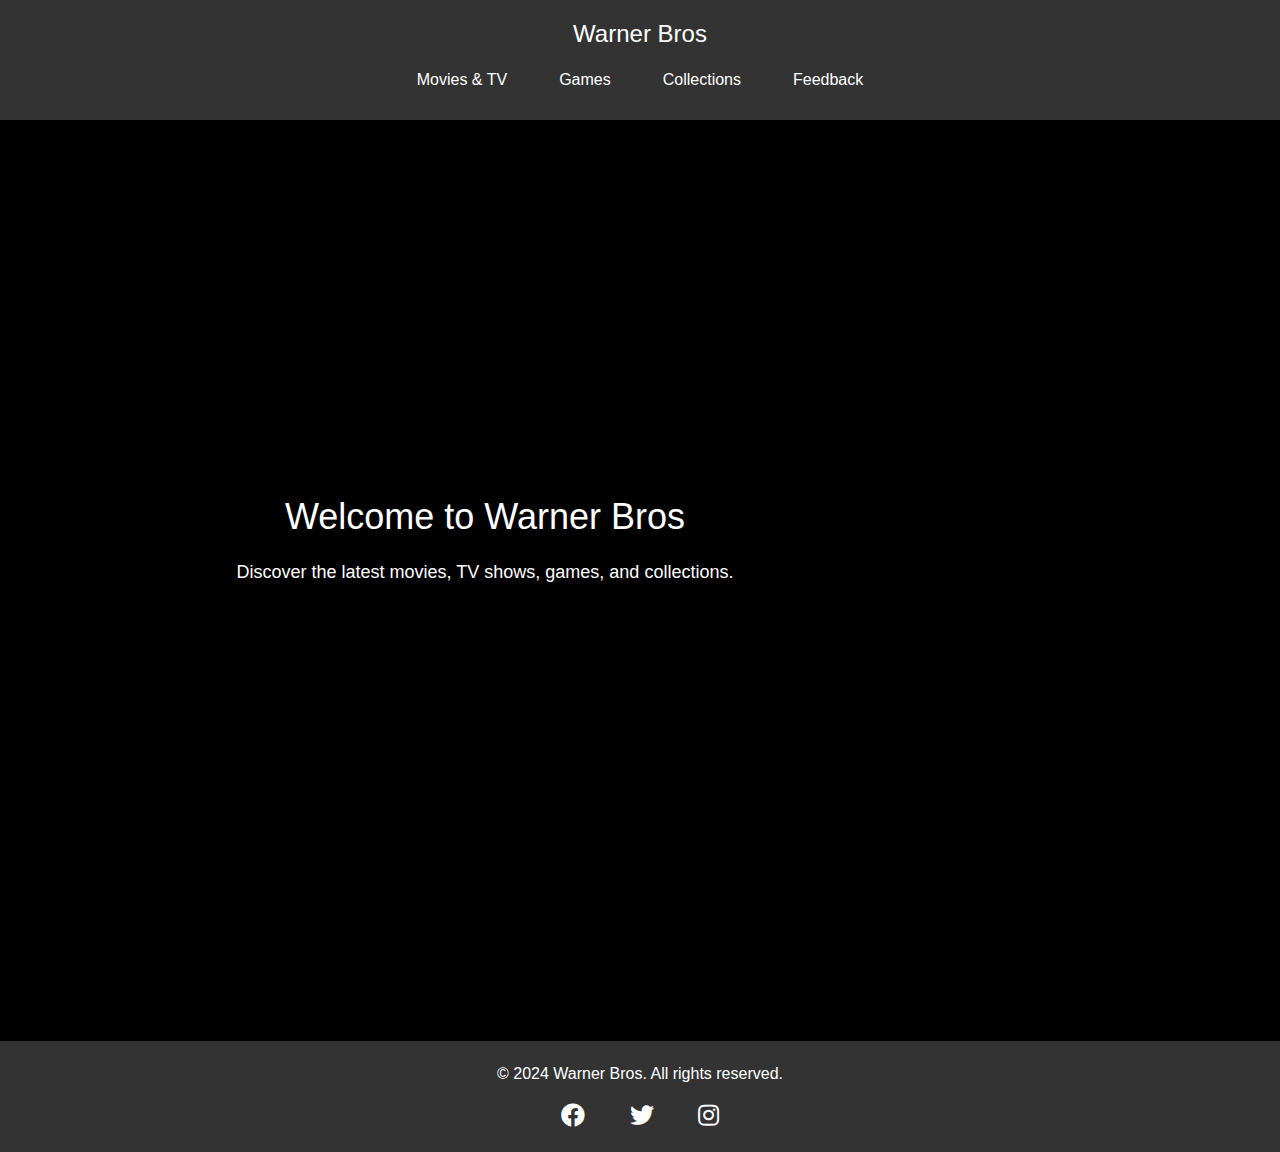
<file: index.html>
<!DOCTYPE html>
<html lang="en">
<head>
    <meta charset="UTF-8">
    <meta name="viewport" content="width=device-width, initial-scale=1.0">
    <title>My Warner Bros Style Website</title>
    <!-- Font Awesome CSS -->
    <link rel="stylesheet" href="https://cdnjs.cloudflare.com/ajax/libs/font-awesome/5.15.4/css/all.min.css">
    <!-- Bootstrap CSS -->
    <link href="https://stackpath.bootstrapcdn.com/bootstrap/4.5.2/css/bootstrap.min.css" rel="stylesheet">
    <style>
        /* Custom styles */
        body {
            font-family: Arial, sans-serif;
            background-color: #000;
            line-height: 1.6;
            color: #fff;
        }

        header {
            background-color: #333;
            color: #fff;
            padding: 20px 0;
            text-align: center;
        }

        header h1 {
            font-size: 24px;
            margin-bottom: 10px;
        }

        nav ul {
            list-style-type: none;
            padding-left: 0;
            display: flex;
            flex-wrap: wrap;
            justify-content: center;
            gap: 20px;
        }

        nav ul li a {
            color: #fff;
            text-decoration: none;
            padding: 5px 10px;
        }

        nav ul li a:hover {
            color: red;
        }

        .hero {
            background-image: url('https://github.com/DensilK/cse23-104/raw/main/image/818dbP4AktL._AC_UF1000,1000_QL80_.jpg');
            background-size: cover;
            background-position: cover;
            background-repeat: no-repeat;
            height: calc(100vh - 0.5cm);
            display: flex;
            justify-content: center;
            align-items: center;
            text-align: center;
            padding: 20px;
            margin-bottom: 40px;
            clip-path: inset(0 0 0.5cm 0);
        }

        .hero h2,
        .hero p {
            color: #fff;
            max-width: 800px;
        }

        .hero h2 {
            font-size: 36px;
            margin-bottom: 20px;
        }

        .hero p {
            font-size: 18px;
            margin-bottom: 40px;
        }

        footer {
            background-color: #333;
            color: #fff;
            text-align: center;
            padding: 20px 0;
            margin-top: 40px;
        }

        footer a {
            color: #fff;
            text-decoration: none;
            margin: 0 10px;
            padding: 10px;
        }

        footer a:hover {
            color: red;
        }

        footer a i {
            font-size: 24px;
        }

        /* Media Queries */
        @media (max-width: 768px) {
            .hero h2 {
                font-size: 28px;
            }

            .hero p {
                font-size: 16px;
            }
        }

        @media (max-width: 576px) {
            nav ul {
                flex-direction: column;
                gap: 10px;
            }

            .hero h2 {
                font-size: 24px;
            }

            .hero p {
                font-size: 14px;
            }

            .container {
                padding: 0 10px;
            }
        }
    </style>
</head>
<body>
    <header>
        <div class="container">
            <h1>Warner Bros</h1>
            <nav>
                <ul class="nav justify-content-center">
                    <li class="nav-item"><a class="nav-link" href="movies.html">Movies & TV</a></li>
                    <li class="nav-item"><a class="nav-link" href="gmes.html">Games</a></li>
                    <li class="nav-item"><a class="nav-link" href="collections.html">Collections</a></li>
                    <li class="nav-item"><a class="nav-link" href="feedback.html">Feedback</a></li>
                </ul>
            </nav>
        </div>
    </header>

    <section class="hero">
        <div class="container">
            <h2>Welcome to Warner Bros</h2>
            <p>Discover the latest movies, TV shows, games, and collections.</p>
        </div>
    </section>

    <footer>
        <div class="container">
            <p>&copy; 2024 Warner Bros. All rights reserved.</p>
            <div>
                <a href="https://web.facebook.com/WarnerBrosPictures"><i class="fab fa-facebook"></i></a>
                <a href="https://twitter.com/WBHomeEnt"><i class="fab fa-twitter"></i></a>
                <a href="https://www.instagram.com/warnerbrosentertainment/?hl=en"><i class="fab fa-instagram"></i></a>
            </div>
        </div>
    </footer>

    <!-- Bootstrap JS and dependencies -->
    <script src="https://code.jquery.com/jquery-3.5.1.slim.min.js"></script>
    <script src="https://cdn.jsdelivr.net/npm/@popperjs/core@2.5.3/dist/umd/popper.min.js"></script>
    <script src="https://stackpath.bootstrapcdn.com/bootstrap/4.5.2/js/bootstrap.min.js"></script>
</body>
</html>
</file>
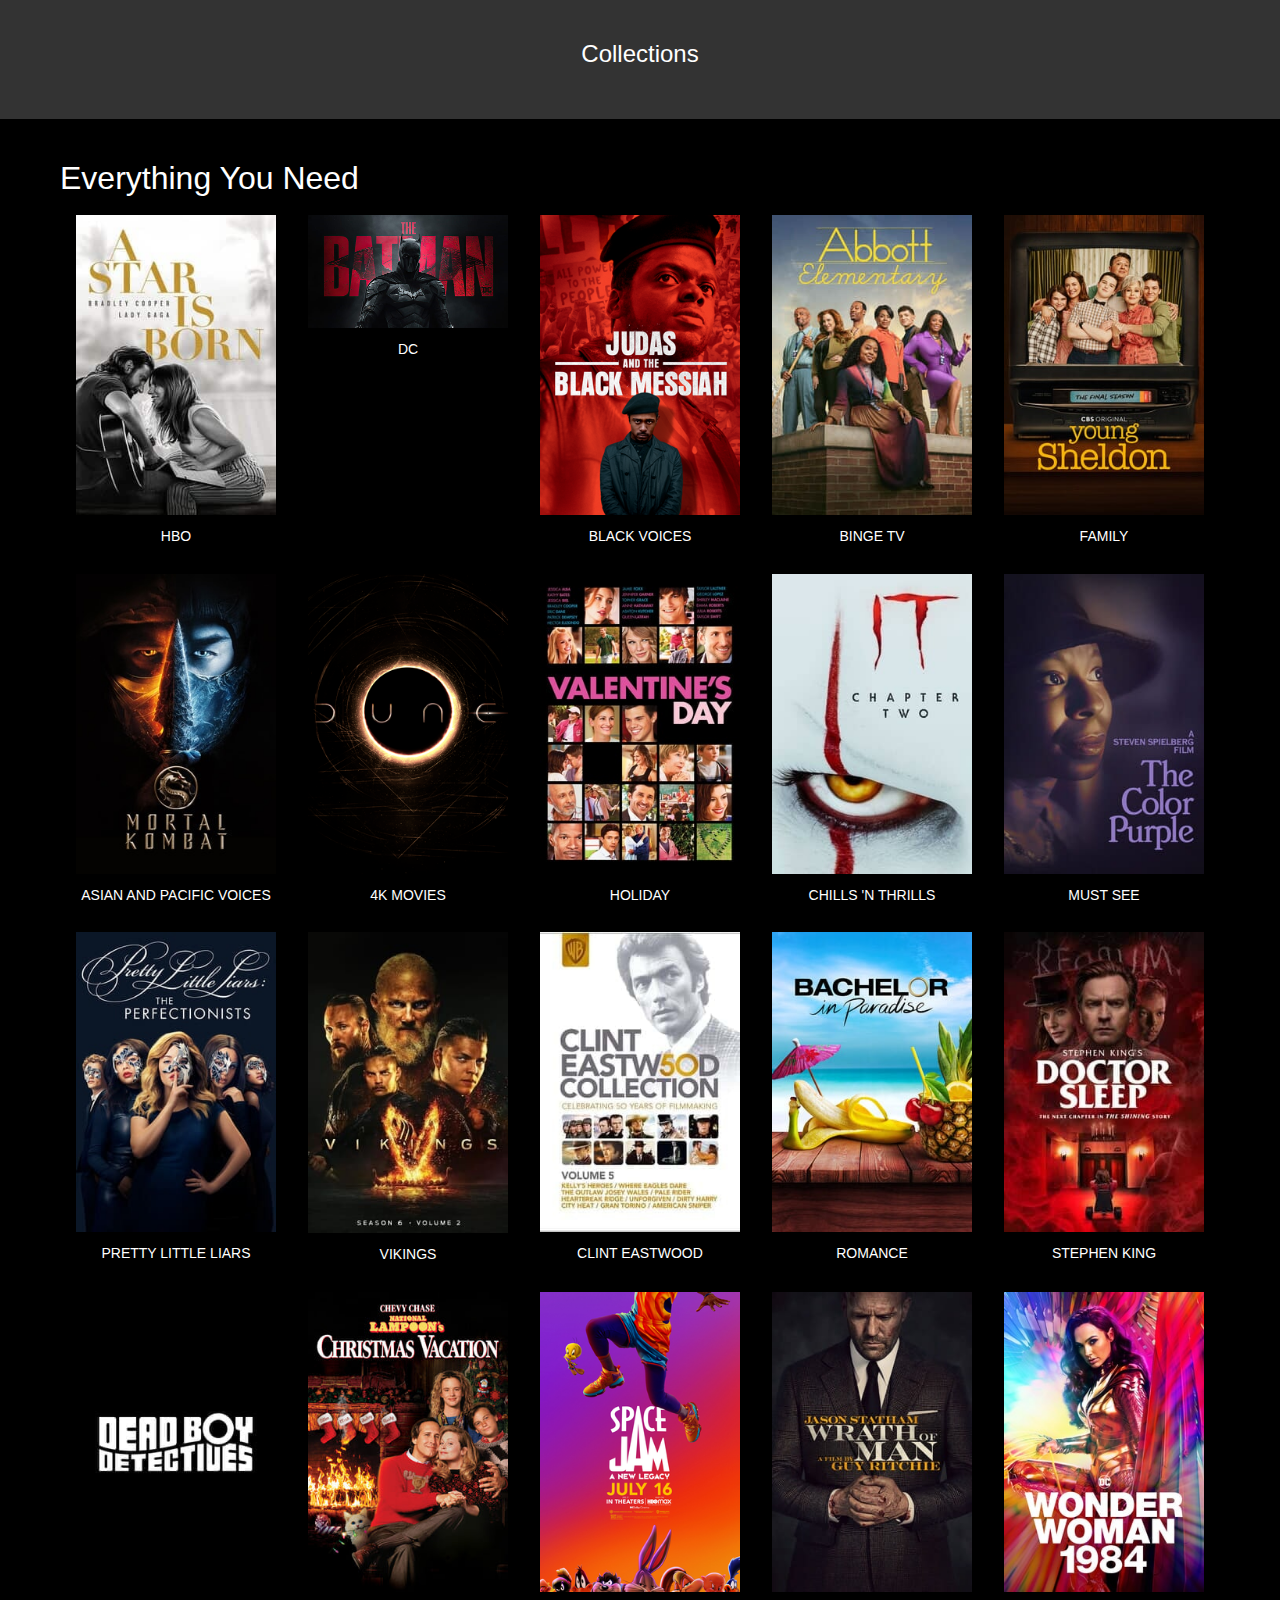
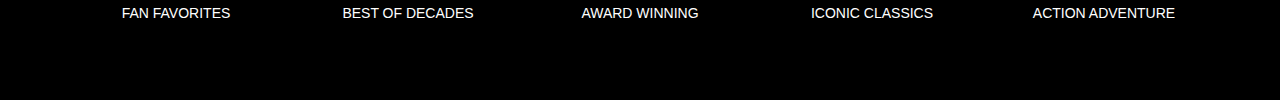
<file: collections.html>
<!DOCTYPE html>
<html lang="en">
<head>
    <meta charset="UTF-8">
    <meta name="viewport" content="width=device-width, initial-scale=1.0">
    <title>Collections</title>
    <!-- Font Awesome CSS -->
    <link rel="stylesheet" href="https://cdnjs.cloudflare.com/ajax/libs/font-awesome/5.15.4/css/all.min.css">
    <!-- Bootstrap CSS -->
    <link href="https://stackpath.bootstrapcdn.com/bootstrap/4.5.2/css/bootstrap.min.css" rel="stylesheet">
    <style>
        /* Reset default browser styles */
        * {
            margin: 0;
            padding: 0;
            box-sizing: border-box;
        }

        body {
            font-family: Arial, sans-serif;
            background-color: #000;
            background-image: url('https://github.com/DensilK/cse23-104/raw/main/image/dc-superman-art-wallpaper.jpg');
            background-size: cover;
            background-position: center;
            background-attachment: fixed;
            line-height: 1.6;
            overflow-x: hidden;
            color: #fff;
        }

        .container {
            max-width: 1200px;
            margin: 0 auto;
            padding: 20px;
        }

        header {
            background-color: #333;
            color: #fff;
            padding: 20px 0;
            text-align: center;
        }

        header h1 {
            font-size: 24px;
            margin-bottom: 10px;
        }

        .section {
            margin: 20px 0;
        }

        .movies-row {
            display: flex;
            flex-wrap: wrap;
            justify-content: space-between;
            padding: 10px 0;
        }

        .movie {
            flex: 1 0 19%;
            margin-bottom: 10px;
            text-align: center;
        }

        .movie img {
            width: 100%;
            max-width: 200px;
            transition: transform 0.3s ease;
        }

        .movie img:hover {
            transform: scale(1.05);
        }

        .movie p {
            margin-top: 10px;
            font-size: 14px;
            color: #fff;
        }

        @media (max-width: 768px) {
            header h1 {
                font-size: 20px;
            }

            .movie img {
                max-width: 150px;
            }

            .movie {
                flex: 1 0 30%;
            }
        }

        @media (max-width: 576px) {
            header h1 {
                font-size: 18px;
            }

            .movie img {
                max-width: 120px;
            }

            .container {
                padding: 10px;
            }

            .movie {
                flex: 1 0 45%;
            }
        }
    </style>
</head>
<body>
    <header>
        <div class="container">
            <h1>Collections</h1>
        </div>
    </header>

    <div class="container">
        <div class="section">
            <h2>Everything You Need</h2>
            <div class="movies-row">
                <!-- Row 1 -->
                <div class="d-inline-block movie">
                    <a href="https://www.warnerbros.com/collections/hbo">
                        <img src="image/AStarIsBorn_2018_2000x3000.jpg" alt="Movie 1">
                        <p>HBO</p>
                    </a>
                </div>
                <div class="d-inline-block movie">
                    <a href="https://www.warnerbros.com/collections/dc">
                        <img src="image/HD-wallpaper-batman-the-batman-dc-comics-the-batman-movie.jpg" alt="Movie 2">
                        <p>DC</p>
                    </a>
                </div>
                <div class="d-inline-block movie">
                    <a href="https://www.warnerbros.com/collections/black-voices">
                        <img src="image/judas_and_the_black_messiah_red_clean_2000x3000.png" alt="Movie 3">
                        <p>BLACK VOICES</p>
                    </a>
                </div>
                <div class="d-inline-block movie">
                    <a href="https://www.warnerbros.com/collections/binge-tv">
                        <img src="image/abbott-elementary_s3_1400x2100_v1.jpg" alt="Movie 4">
                        <p>BINGE TV</p>
                    </a>
                </div>
                <div class="d-inline-block movie">
                    <a href="https://www.warnerbros.com/collections/family-rifts-holiday-gifts">
                        <img src="image/allamerican_s4_1400x2100_v1_0.jpg" alt="Movie 5">
                        <p>FAMILY</p>
                    </a>
                </div>
                <!-- Row 2 -->
                <div class="d-inline-block movie">
                    <a href="https://www.warnerbros.com/collections/asian-american-pacific-islander-voices">
                        <img src="image/mortal_kombat_2021_2000x3000.jpg" alt="Movie 6">
                        <p>ASIAN AND PACIFIC VOICES</p>
                    </a>
                </div>
                <div class="d-inline-block movie">
                    <a href="https://www.warnerbros.com/collections/4k-movies">
                        <img src="image/dune_2000x3000.png" alt="Movie 7">
                        <p>4K MOVIES</p>
                    </a>
                </div>
                <div class="d-inline-block movie">
                    <a href="https://www.warnerbros.com/collections/holiday">
                        <img src="image/valentines_day_keyart.jpg" alt="Movie 8">
                        <p>HOLIDAY</p>
                    </a>
                </div>
                <div class="d-inline-block movie">
                    <a href="https://www.warnerbros.com/collections/halloween">
                        <img src="image/it_chapter2_2000x3000.jpg" alt="Movie 9">
                        <p>CHILLS 'N THRILLS</p>
                    </a>
                </div>
                <div class="d-inline-block movie">
                    <a href="https://www.warnerbros.com/collections/drama">
                        <img src="image/colorpurple_keyart.jpg" alt="Movie 10">
                        <p>MUST SEE</p>
                    </a>
                </div>
                <!-- Row 3 -->
                <div class="d-inline-block movie">
                    <a href="https://www.warnerbros.com/collections/pretty-little-liars">
                        <img src="image/pll_perfectionistss1_keyart.jpg" alt="Movie 11">
                        <p>PRETTY LITTLE LIARS</p>
                    </a>
                </div>
                <div class="d-inline-block movie">
                    <a href="https://www.warnerbros.com/collections/vikings">
                        <img src="image/vikings_s6v2_keyart.jpg" alt="Movie 12">
                        <p>VIKINGS</p>
                    </a>
                </div>
                <div class="d-inline-block movie">
                    <a href="https://www.warnerbros.com/collections/clint-eastwood">
                        <img src="image/eastwood_volume_5.jpg" alt="Movie 13">
                        <p>CLINT EASTWOOD</p>
                    </a>
                </div>
                <div class="d-inline-block movie">
                    <a href="https://www.warnerbros.com/collections/romance">
                        <img src="image/bip-s9_1400x2100_v1.jpg" alt="Movie 14">
                        <p>ROMANCE</p>
                    </a>
                </div>
                <div class="d-inline-block movie">
                    <a href="https://www.warnerbros.com/collections/stephen-king">
                        <img src="image/doctor_sleep_2000x3000.jpg" alt="Movie 15">
                        <p>STEPHEN KING</p>
                    </a>
                </div>
                <!-- Row 4 -->
                <div class="d-inline-block movie">
                    <a href="https://www.warnerbros.com/collections/fan-favorites">
                        <img src="image/deadboydectives-s1_1400x2100_v1.jpg" alt="Movie 16">
                        <p>FAN FAVORITES</p>
                    </a>
                </div>
                <div class="d-inline-block movie">
                    <a href="https://www.warnerbros.com/collections/best-decades">
                        <img src="image/nlcv_keyart.jpg" alt="Movie 17">
                        <p>BEST OF DECADES</p>
                    </a>
                </div>
                <div class="d-inline-block movie">
                    <a href="https://www.warnerbros.com/collections/best-picture-winners">
                        <img src="image/space_jam_new_legacy_lebron_dunk_2000x3000.png" alt="Movie 18">
                        <p>AWARD WINNING</p>
                    </a>
                </div>
                <div class="d-inline-block movie">
                    <a href="https://www.warnerbros.com/collections/iconic-classics">
                        <img src="image/wrath_of_man_2000x3000.jpg" alt="Movie 19">
                        <p>ICONIC CLASSICS</p>
                    </a>
                </div>
                <div class="d-inline-block movie">
                    <a href="https://www.warnerbros.com/collections/action-adventure">
                        <img src="image/wonder_woman_1984_rainbow_2000x3000.jpg" alt="Movie 20">
                        <p>ACTION ADVENTURE</p>
                    </a>
                </div>
            </div>
        </div>
    </div>

    <!-- Bootstrap JS and dependencies -->
    <script src="https://code.jquery.com/jquery-3.5.1.slim.min.js"></script>
    <script src="https://cdn.jsdelivr.net/npm/@popperjs/core@2.5.3/dist/umd/popper.min.js"></script>
    <script src="https://stackpath.bootstrapcdn.com/bootstrap/4.5.2/js/bootstrap.min.js"></script>
</body>
</html>
</file>
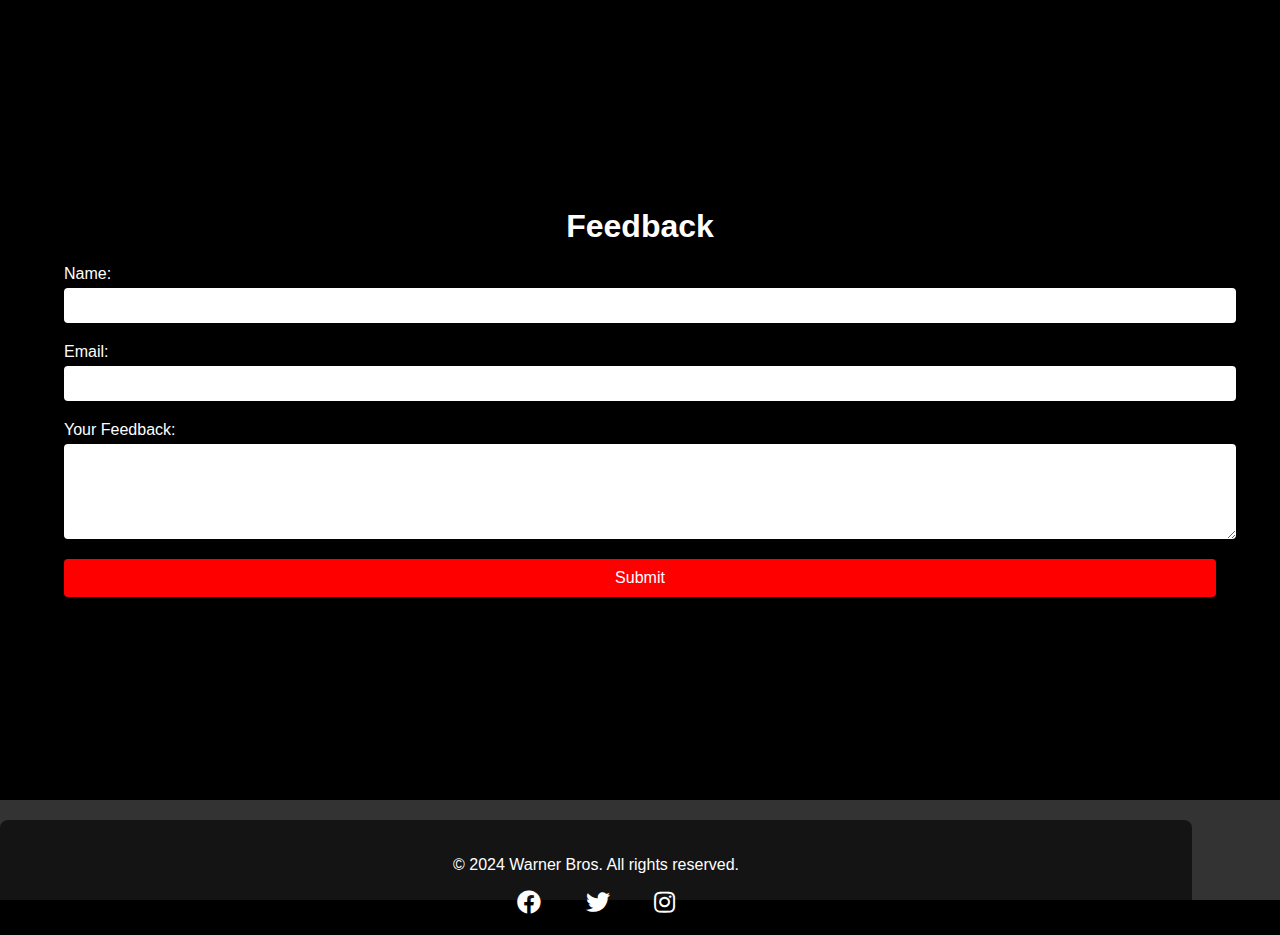
<file: feedback.html>
<!DOCTYPE html>
<html lang="en">
<head>
    <meta charset="UTF-8">
    <meta name="viewport" content="width=device-width, initial-scale=1.0">
    <title>Feedback - Warner Bros</title>
    <!-- Font Awesome CSS -->
    <link rel="stylesheet" href="https://cdnjs.cloudflare.com/ajax/libs/font-awesome/5.15.4/css/all.min.css">
    <style>
        body {
            font-family: Arial, sans-serif;
            background-color: #000;
            color: #fff;
            margin: 0;
            padding: 0;
            display: flex;
            flex-direction: column;
            align-items: center;
            justify-content: center;
            min-height: 100vh; /* Ensure footer stays at the bottom */
            position: relative; /* Set relative positioning */
            background-image: url('https://github.com/DensilK/cse23-104/raw/main/image/wallpapersden.com_joker-2-folie-a-deux-movie-dance_1920x1080.jpg'); /* Set the background image */
            background-size: cover; /* Cover the entire background */
            background-position: cover; /* Center the background image */
        }

        .container {
            max-width: 90%; /* Adjust max-width for smaller screens */
            width: 100%;
            padding: 20px;
            background-color: rgba(0, 0, 0, 0.6); /* Add a semi-transparent background color to improve readability */
            border-radius: 8px;
            margin-bottom: 80px; /* Increase bottom margin for footer */
        }

        h1 {
            text-align: center;
            margin-bottom: 20px;
        }

        form {
            display: flex;
            flex-direction: column;
        }

        label {
            margin-bottom: 5px;
        }

        input, textarea {
            padding: 10px;
            margin-bottom: 20px;
            border: none;
            border-radius: 4px;
            width: 100%; /* Make input fields width 100% */
        }

        button {
            padding: 10px;
            background-color: red;
            color: #fff;
            border: none;
            border-radius: 4px;
            cursor: pointer;
            font-size: 16px;
            width: 100%; /* Make button width 100% */
        }

        button:hover {
            background-color: darkred;
        }

        .message {
            text-align: center;
            margin-top: 20px;
        }

        footer {
            background-color: #333;
            color: #fff;
            text-align: center;
            padding: 20px 0;
            width: 100%;
            position: absolute; /* Set absolute positioning */
            bottom: 0;
            height: 60px; /* Set the height of the footer */
        }

        footer a {
            color: #fff;
            text-decoration: none;
            margin: 0 10px;
            padding: 10px;
        }

        footer a:hover {
            color: red;
        }

        footer a i {
            font-size: 24px;
        }

        /* Media query for smaller screens */
        @media (max-width: 768px) {
            .container {
                padding: 10px; /* Adjust padding for smaller screens */
            }
        }
    </style>
</head>
<body>
    <div class="container">
        <h1>Feedback</h1>
        <form id="feedbackForm">
            <label for="name">Name:</label>
            <input type="text" id="name" name="name" required>

            <label for="email">Email:</label>
            <input type="email" id="email" name="email" required>

            <label for="feedback">Your Feedback:</label>
            <textarea id="feedback" name="feedback" rows="5" required></textarea>

            <button type="submit">Submit</button>
            <p class="message" id="message"></p>
        </form>
    </div>
    <footer>
        <div class="container">
            <p>&copy; 2024 Warner Bros. All rights reserved.</p>
            <div>
                <a href="https://web.facebook.com/WarnerBrosPictures"><i class="fab fa-facebook"></i></a>
                <a href="https://twitter.com/WBHomeEnt"><i class="fab fa-twitter"></i></a>
                <a href="https://www.instagram.com/warnerbrosentertainment/?hl=en"><i class="fab fa-instagram"></i></a>
            </div>
        </div>
    </footer>
    <script>
        document.getElementById('feedbackForm').addEventListener('submit', function(event) {
            event.preventDefault();
            var name = document.getElementById('name').value.trim();
            var email = document.getElementById('email').value.trim();
            var feedback = document.getElementById('feedback').value.trim();
            var messageElement = document.getElementById('message');

            if (name === '' || email === '' || feedback === '') {
                messageElement.textContent = 'Please fill all boxes.';
                messageElement.style.color = 'red';
            } else {
                messageElement.textContent = 'Your Feedback Has Been Received.';
                messageElement.style.color = 'green';
                // Optionally, clear the form fields
                document.getElementById('name').value = '';
                document.getElementById('email').value = '';
                document.getElementById('feedback').value = '';
            }
        });
    </script>
</body>
</html>
</file>
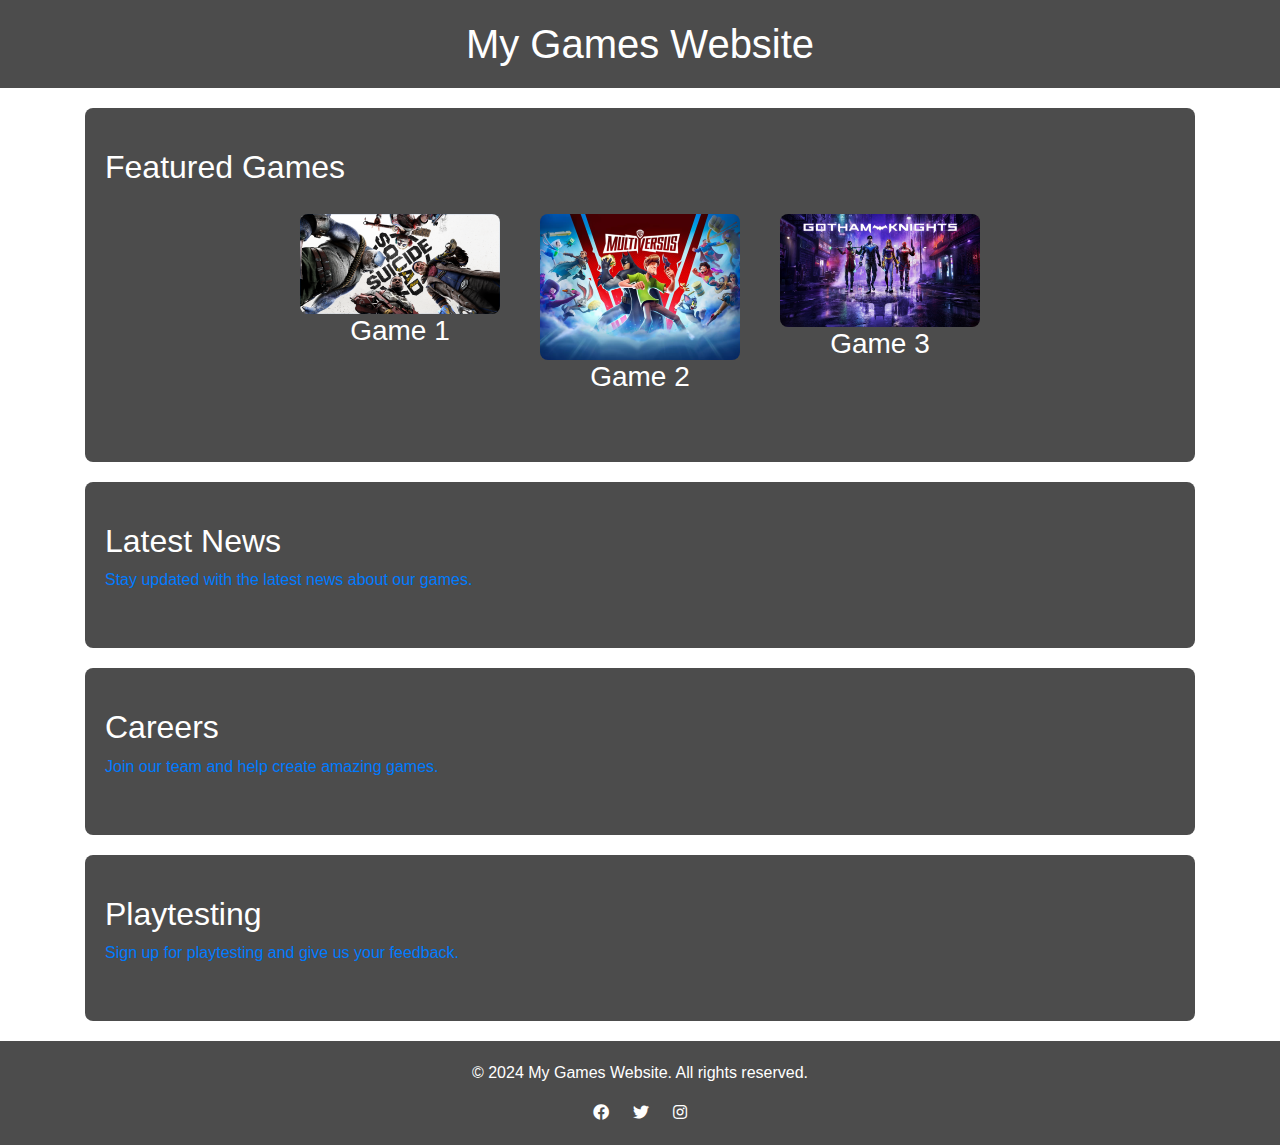
<file: gmes.html>
<!DOCTYPE html>
<html lang="en">
<head>
    <meta charset="UTF-8">
    <meta name="viewport" content="width=device-width, initial-scale=1.0">
    <title>My Games Website</title>
    <link rel="stylesheet" href="https://stackpath.bootstrapcdn.com/bootstrap/4.5.2/css/bootstrap.min.css">
    <link rel="stylesheet" href="https://cdnjs.cloudflare.com/ajax/libs/font-awesome/5.15.4/css/all.min.css">
    <style>
        body {
            font-family: Arial, sans-serif;
            background: url('https://github.com/DensilK/cse23-104/raw/main/image/hero_1645575102.png') no-repeat center center fixed;
            background-size: cover;
            color: #fff;
            margin: 0;
            padding: 0;
        }
        header {
            background-color: rgba(0, 0, 0, 0.7);
            padding: 20px 0;
            text-align: center;
        }
        header h1 {
            margin: 0;
        }
        .section {
            padding: 40px 20px;
            background-color: rgba(0, 0, 0, 0.7);
            margin: 20px 0;
            border-radius: 8px;
        }
        .games-row {
            display: flex;
            flex-wrap: wrap;
            justify-content: center;
        }
        .game {
            margin: 20px;
            text-align: center;
        }
        .game img {
            width: 100%;
            max-width: 200px;
            border-radius: 8px;
        }
        footer {
            background-color: rgba(0, 0, 0, 0.7);
            padding: 20px 0;
            text-align: center;
        }
        footer a {
            color: #fff;
            margin: 0 10px;
        }
        footer a:hover {
            color: red;
        }
    </style>
</head>
<body>
    <header>
        <h1>My Games Website</h1>
    </header>

    <div class="container">
        <div class="section">
            <h2>Featured Games</h2>
            <div class="games-row">
                <div class="game">
                    <img src="image/Metallica_WBGamesSite_GA_1440x720_r02-1.png" alt="Game 1">
                    <h3>Game 1</h3>
                </div>
                <div class="game">
                    <img src="image/multiversus-listing-800x583.png" alt="Game 2">
                    <h3>Game 2</h3>
                </div>
                <div class="game">
                    <img src="image/GK-16X9-No-Rating.jpg" alt="Game 3">
                    <h3>Game 3</h3>
                </div>
            </div>
        </div>

        <div class="section">
            <h2>Latest News</h2>
            <div>
                <p><a href="https://wbd.com/newsroom/">Stay updated with the latest news about our games.</a></p>
            </div>
        </div>

        <div class="section">
            <h2>Careers</h2>
            <div>
                <p><a href="https://careers.wbd.com/global/en">Join our team and help create amazing games.</a></p>
            </div>
        </div>

        <div class="section">
            <h2>Playtesting</h2>
            <div>
                <p><a href="https://wbgamesmontreal.com/playtest/">Sign up for playtesting and give us your feedback.</a></p>
            </div>
        </div>
    </div>

    <footer>
        <p>&copy; 2024 My Games Website. All rights reserved.</p>
        <div>
            <a href="https://facebook.com"><i class="fab fa-facebook"></i></a>
            <a href="https://twitter.com"><i class="fab fa-twitter"></i></a>
            <a href="https://instagram.com"><i class="fab fa-instagram"></i></a>
        </div>
    </footer>

    <script src="https://code.jquery.com/jquery-3.5.1.slim.min.js"></script>
    <script src="https://cdn.jsdelivr.net/npm/@popperjs/core@2.5.3/dist/umd/popper.min.js"></script>
    <script src="https://stackpath.bootstrapcdn.com/bootstrap/4.5.2/js/bootstrap.min.js"></script>
</body>
</html>
</file>
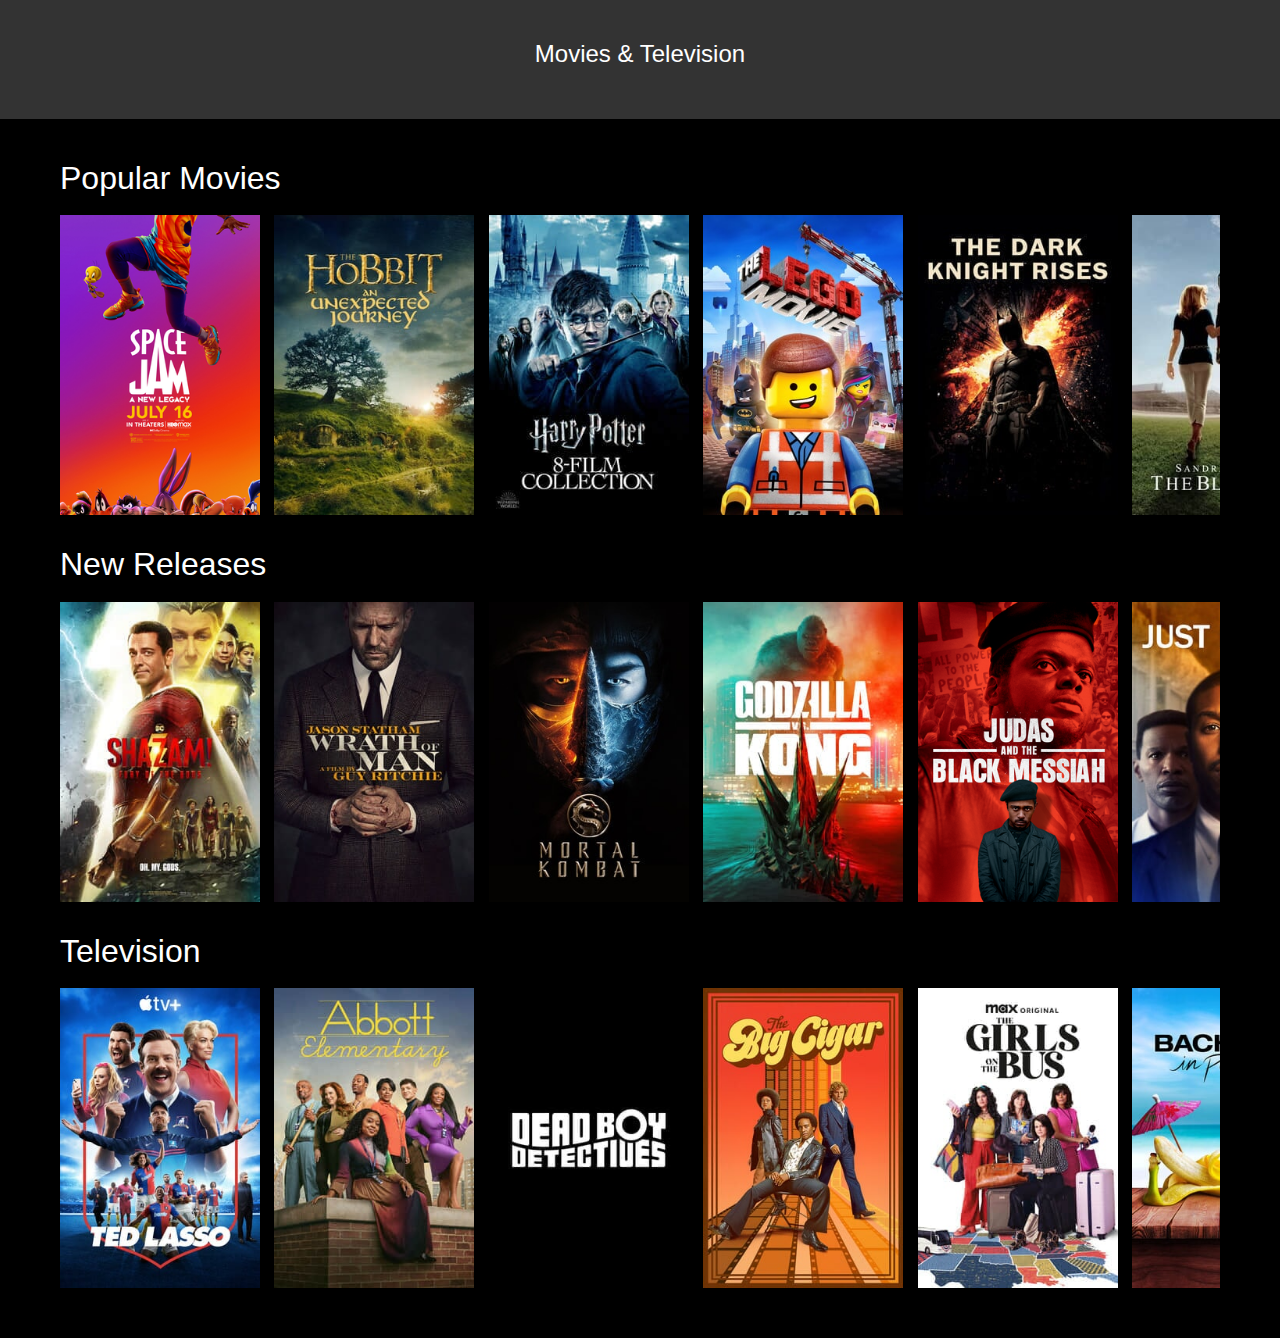
<file: movies.html>
<!DOCTYPE html>
<html lang="en">
<head>
    <meta charset="UTF-8">
    <meta name="viewport" content="width=device-width, initial-scale=1.0">
    <title>Movies & Television</title>
    <!-- Font Awesome CSS -->
    <link rel="stylesheet" href="https://cdnjs.cloudflare.com/ajax/libs/font-awesome/5.15.4/css/all.min.css">
    <!-- Bootstrap CSS -->
    <link href="https://stackpath.bootstrapcdn.com/bootstrap/4.5.2/css/bootstrap.min.css" rel="stylesheet">
    <style>
        /* Reset default browser styles */
        * {
            margin: 0;
            padding: 0;
            box-sizing: border-box;
        }

        body {
            font-family: Arial, sans-serif;
            background-color: #000;
            background-image: url('https://github.com/DensilK/cse23-104/raw/main/image/HD-wallpaper-batman-the-batman-dc-comics-the-batman-movie.jpg');
            background-size: cover;
            background-position: center;
            background-attachment: fixed;
            line-height: 1.6;
            overflow-x: hidden;
            color: #fff;
        }

        .container {
            max-width: 1200px;
            margin: 0 auto;
            padding: 20px;
        }

        header {
            background-color: #333;
            color: #fff;
            padding: 20px 0;
            text-align: center;
        }

        header h1 {
            font-size: 24px;
            margin-bottom: 10px;
        }

        .section {
            margin: 20px 0;
        }

        .movies-row {
            overflow-x: auto;
            white-space: nowrap;
            padding: 10px 0;
            scrollbar-width: none;
        }

        .movies-row::-webkit-scrollbar {
            display: none;
        }

        .movie {
            display: inline-block;
            margin-right: 10px;
        }

        .movie img {
            width: 100%;
            max-width: 200px;
            transition: transform 0.3s ease;
        }

        .movie img:hover {
            transform: scale(1.05);
        }

        @media (max-width: 768px) {
            header h1 {
                font-size: 20px;
            }

            .movie img {
                max-width: 150px;
            }
        }

        @media (max-width: 576px) {
            header h1 {
                font-size: 18px;
            }

            .movie img {
                max-width: 120px;
            }

            .container {
                padding: 10px;
            }
        }
    </style>
</head>
<body>
    <header>
        <div class="container">
            <h1>Movies & Television</h1>
        </div>
    </header>

    <div class="container">
        <div class="section">
            <h2>Popular Movies</h2>
            <div class="movies-row">
                <div class="d-inline-block movie">
                    <a href="https://www.warnerbros.com/movies/space-jam-new-legacy"><img src="image/space_jam_new_legacy_lebron_dunk_2000x3000.png" alt="Space Jam: A New Legacy"></a>
                </div>
                <div class="d-inline-block movie">
                    <a href="https://www.warnerbros.com/movies/hobbit-trilogy"><img src="image/the_hobbit_an_expected_journey_2000x3000.jpg" alt="The Hobbit: An Unexpected Journey"></a>
                </div>
                <div class="d-inline-block movie">
                    <a href="https://www.warnerbros.com/movies/harry-potter-complete-8-film-collection"><img src="image/harry_potter_8film_2000x3000.jpg" alt="Harry Potter"></a>
                </div>
                <div class="d-inline-block movie">
                    <a href="https://www.warnerbros.com/movies/lego-movie"><img src="image/lego_movie_keyart.jpg" alt="The Lego Movie"></a>
                </div>
                <div class="d-inline-block movie">
                    <a href="https://www.warnerbros.com/movies/dark-knight-rises"><img src="image/the_dark_knight_rises_key_art.jpg" alt="The Dark Knight Rises"></a>
                </div>
                <div class="d-inline-block movie">
                    <a href="https://www.warnerbros.com/movies/blind-side"><img src="image/the_blind_side_key_art.jpg" alt="The Blind Side"></a>
                </div>
                <div class="d-inline-block movie">
                    <a href="link_to_star_is_born"><img src="image/AStarIsBorn_2018_2000x3000.jpg" alt="A Star Is Born"></a>
                </div>
                <div class="d-inline-block movie">
                    <a href="link_to_oceans_eleven"><img src="image/oceans_eleven_2000x3000.png" alt="Ocean's Eleven"></a>
                </div>
                <div class="d-inline-block movie">
                    <a href="link_to_inception"><img src="image/inception_keyart.jpg" alt="Inception"></a>
                </div>
                <div class="d-inline-block movie">
                    <a href="link_to_batman_v_superman"><img src="image/batman_v_superman_dd_keyart.jpg" alt="Batman v Superman"></a>
                </div>
            </div>
        </div>

        <div class="section">
            <h2>New Releases</h2>
            <div class="movies-row">
                <div class="d-inline-block movie">
                    <a href="https://www.warnerbros.com/movies/shazam-fury-gods"><img src="image/shazam2_keyart.jpg" alt="Shazam! Fury of the Gods"></a>
                </div>
                <div class="d-inline-block movie">
                    <a href="https://www.warnerbros.com/movies/wrath-man"><img src="image/wrath_of_man_2000x3000.jpg" alt="Wrath of Man"></a>
                </div>
                <div class="d-inline-block movie">
                    <a href="https://www.warnerbros.com/movies/mortal-kombat-2021"><img src="image/mortal_kombat_2021_2000x3000.jpg" alt="Mortal Kombat"></a>
                </div>
                <div class="d-inline-block movie">
                    <a href="https://www.warnerbros.com/movies/godzilla-vs-kong"><img src="image/godzilla_vs_kong_white_font_2000x3000.jpg" alt="Godzilla vs. Kong"></a>
                </div>
                <div class="d-inline-block movie">
                    <a href="https://www.warnerbros.com/movies/judas-and-black-messiah"><img src="image/judas_and_the_black_messiah_red_clean_2000x3000.png" alt="Judas and the Black Messiah"></a>
                </div>
                <div class="d-inline-block movie">
                    <a href="https://www.warnerbros.com/movies/just-mercy"><img src="image/just_mercy_2000x3000.jpg" alt="Just Mercy"></a>
                </div>
                <div class="d-inline-block movie">
                    <a href="https://www.warnerbros.com/movies/conjuring"><img src="image/conjuring_keyart.jpg" alt="The Conjuring"></a>
                </div>
                <div class="d-inline-block movie">
                    <a href="link_to_wonder_woman_1984"><img src="image/wonder_woman_1984_rainbow_2000x3000.jpg" alt="Wonder Woman 1984"></a>
                </div>
                <div class="d-inline-block movie">
                    <a href="link_to_tom_and_jerry"><img src="image/tom_jerry_hbo_max_theaters_2000x3000.png" alt="Tom & Jerry"></a>
                </div>
                <div class="d-inline-block movie">
                    <a href="link_to_dune"><img src="image/dune_2000x3000.png" alt="Dune"></a>
                </div>
            </div>
        </div>

        <div class="section">
            <h2>Television</h2>
            <div class="movies-row">
                <div class="d-inline-block movie">
                    <a href="https://www.warnerbros.com/tv/ted-lasso-1"><img src="image/tedlasso_1400x2100_v1.jpg" alt="Ted Lasso"></a>
                </div>
                <div class="d-inline-block movie">
                    <a href="https://www.warnerbros.com/tv/abbott-elementary-0"><img src="image/abbott-elementary_s3_1400x2100_v1.jpg" alt="Abbott Elementary"></a>
                </div>
                <div class="d-inline-block movie">
                    <a href="https://www.warnerbros.com/tv/dead-boy-detectives"><img src="image/deadboydectives-s1_1400x2100_v1.jpg" alt="Dead Boy Detectives"></a>
                </div>
                <div class="d-inline-block movie">
                    <a href="https://www.warnerbros.com/tv/big-cigar"><img src="image/thebigcigar-s1_1400x2100_v1.jpg" alt="The Big Cigar"></a>
                </div>
                <div class="d-inline-block movie">
                    <a href="https://www.warnerbros.com/tv/girls-bus"><img src="image/thegirlsonthebus-s1_1400x2100_v1.jpg" alt="The Girls on the Bus"></a>
                </div>
                <div class="d-inline-block movie">
                    <a href="https://www.warnerbros.com/tv/bachelor-paradise-0"><img src="image/bip-s9_1400x2100_v1.jpg" alt="Bachelor in Paradise"></a>
                </div>
                <div class="d-inline-block movie">
                    <a href="link_to_the_bachelorette"><img src="image/the_bachelorette_s20_keyart.jpg" alt="The Bachelorette"></a>
                </div>
                <div class="d-inline-block movie">
                    <a href="link_to_rhony"><img src="image/rhony_1400x2100_v1_0.jpg" alt="The Real Housewives of New York City"></a>
                </div>
                <div class="d-inline-block movie">
                    <a href="link_to_extra"><img src="image/extra_s26_2000x3000_key_art.jpg" alt="Extra"></a>
                </div>
                <div class="d-inline-block movie">
                    <a href="link_to_all_american"><img src="image/allamerican_s4_1400x2100_v1_0.jpg" alt="All American"></a>
                </div>
            </div>
        </div>
    </div>

    <!-- Bootstrap JS and dependencies -->
    <script src="https://code.jquery.com/jquery-3.5.1.slim.min.js"></script>
    <script src="https://cdn.jsdelivr.net/npm/@popperjs/core@2.5.3/dist/umd/popper.min.js"></script>
    <script src="https://stackpath.bootstrapcdn.com/bootstrap/4.5.2/js/bootstrap.min.js"></script>
</body>
</html>
</file>
